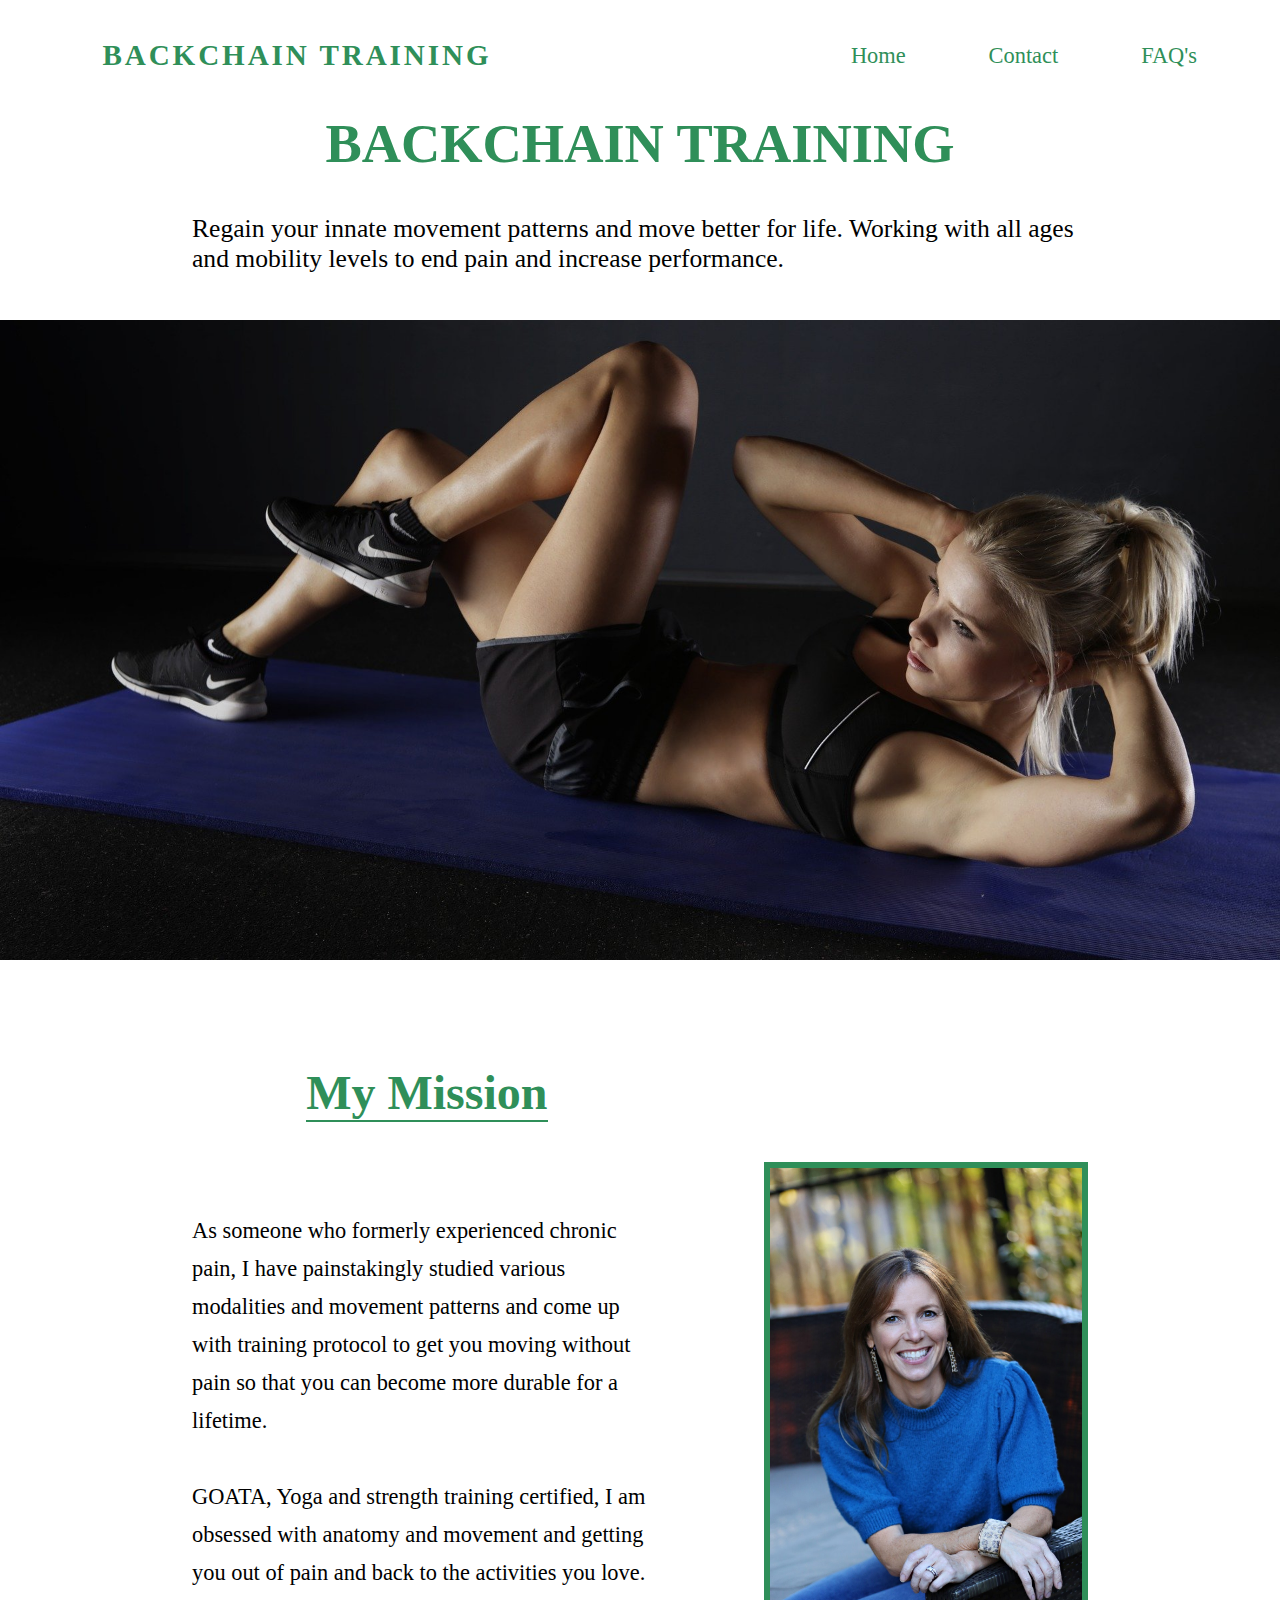
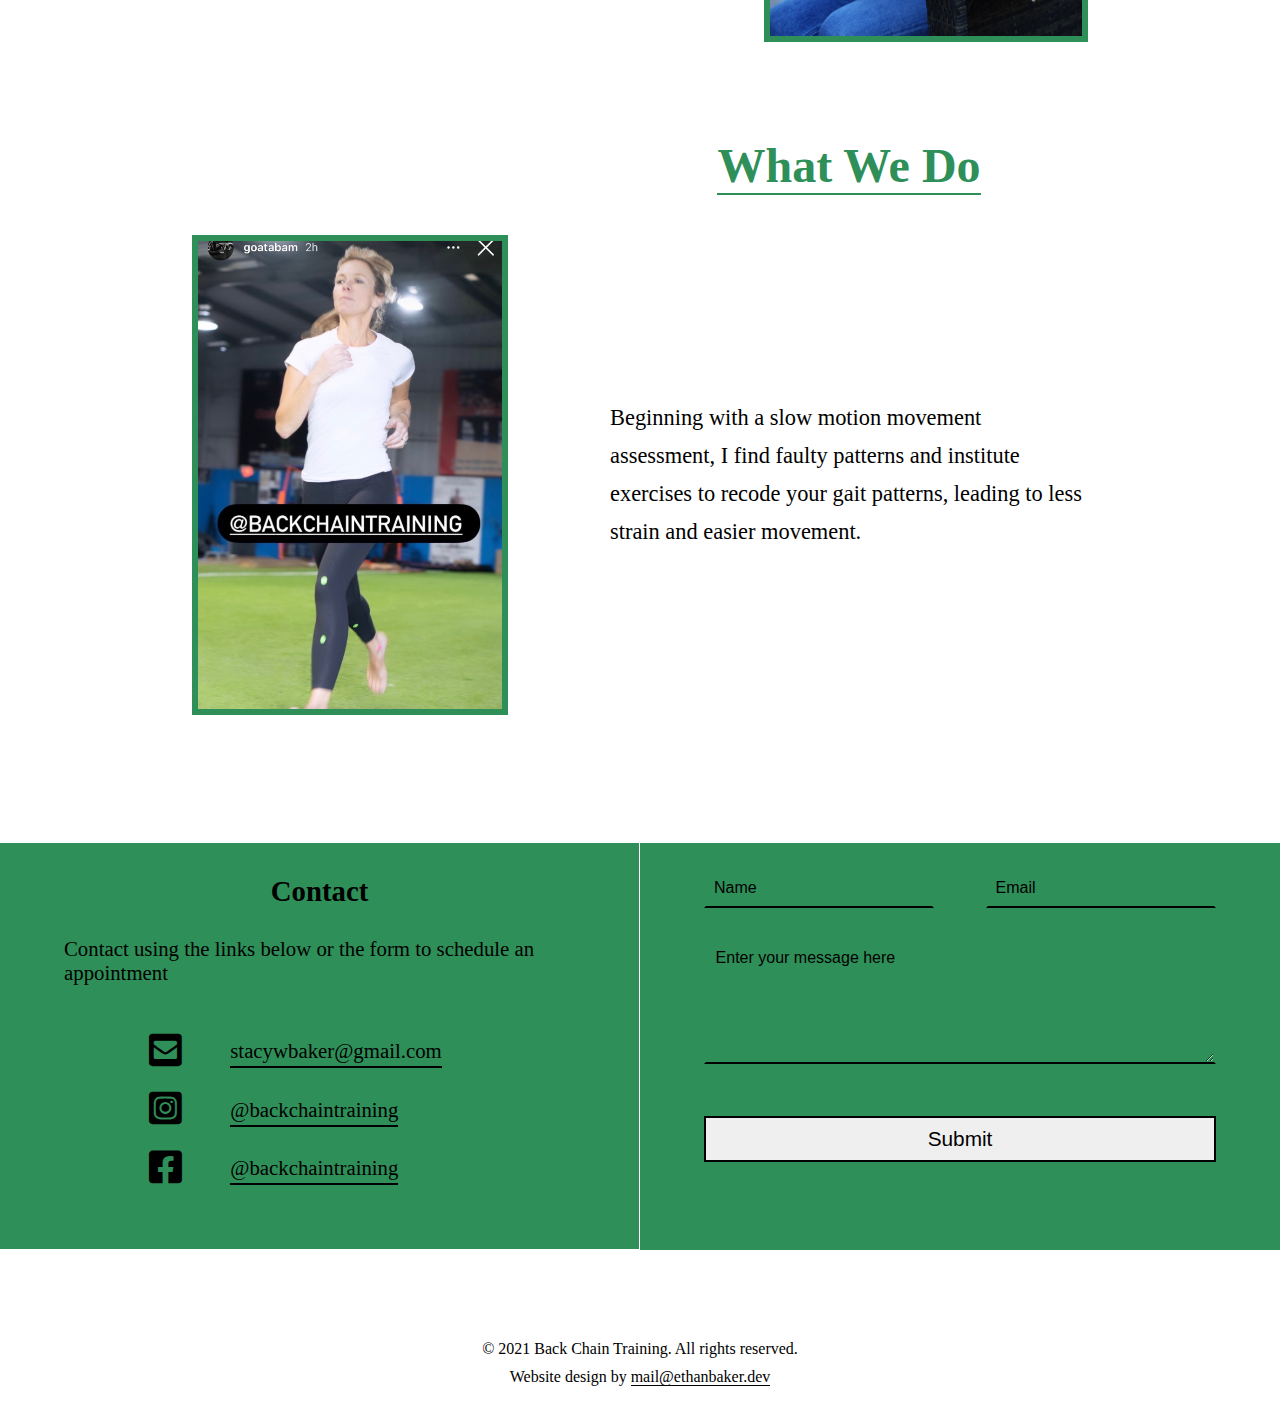
<file: index.html>
<!DOCTYPE html>
<html>
  <head>
    <title>Backchain Training</title>

    <meta charset="utf-8">
    <meta name="viewport" content="width=device-width, initial-scale=1">

    <link rel="stylesheet" href="/assets/css/styles.css">
    <link rel="stylesheet" href="/assets/fontawesome/css/all.css">

    <!-- TODO logo favicon? -->
  </head>

  <body>
    <!-- Header -->
    <header>
      <!-- Large Navigation -->
      <nav class="large">
        <section class="left load-left">
          <!-- TODO add logo here? -->
          <a class="link">Backchain Training</a>
        </section>

        <section class="right load-right">
          <ul class="list">
            <li class="item"><a class="link" href="/#">Home</a></li>
            <li class="item"><a class="link" href="#contact">Contact</a></li>
            <li class="item"><a class="link" href="/faq.html">FAQ's</a></li>
          </ul>
        </section>
      </nav>

      <!-- Small Navigation -->
      <nav class="small">
        <section class="left load-left">
          <a class="link">Backchain Training</a>
        </section>

        <section class="right load-right">
          <button id="menu-open" class="open"><i class="fas fa-bars"></i></button>
        </section>

        <section id="menu" class="menu hidden small">
          <h2 class="title">Menu</h2>

          <ul class="list">
            <li class="item"><a class="link" href="/#">Home</a></li>
            <li class="item"><a class="link" href="#contact">Contact</a></li>
            <li class="item"><a class="link" href="/faq.html">FAQ's</a></li>
          </ul>

          <button id="menu-close" class="close"><i class="fas fa-times"></i></button>
        </section>
      </nav>

      <!-- Title -->
      <section class="title">
        <h2 class="heading load-left">Backchain Training</h2>

        <p class="description load-right">Regain your innate movement patterns and move better for life. Working with all ages and
mobility levels to end pain and increase performance.</p>
      </section>
    </header>

    <!-- Main content -->
    <main>
      <!-- Banner image -->
      <section class="wide-image load-center">
        <img src="/assets/images/template1.jpg" alt="TODO">
      </section>

      <!-- 'Our Mission' section -->
      <section class="block">
        <span class="wrap">
          <h2 class="title load-left">My Mission</h2>

          <img src="/assets/images/template2.jpg" class="load-right" alt="TODO">

          <p class="load-left">
          As someone who formerly experienced chronic pain, I have painstakingly studied various
modalities and movement patterns and come up with training protocol to get you moving
without pain so that you can become more durable for a lifetime.
          <br><br>
          GOATA, Yoga and strength training certified, I am obsessed with anatomy and movement and
getting you out of pain and back to the activities you love.
          </p>
        </span>
      </section>

      <!-- 'What We Do' section -->
      <section class="block">
        <span class="wrap reversed">
          <h2 class="title load-right">What We Do</h2>

          <img src="/assets/images/template3.jpg" class="load-left" alt="TODO">

          <p class="description load-right">
          Beginning with a slow motion movement assessment, I find faulty patterns and institute
exercises to recode your gait patterns, leading to less strain and easier movement.
          </p>
        </span>
      </section>

      <!-- Contact -->
      <section class="contact" id="contact">
        <section class="info load-left">
          <h2>Contact</h2>

          <p>Contact using the links below or the form to schedule an appointment</p>

          <ul class="list">
            <li class="item" id="email"><i class="fas fa-envelope-square fa-fw"></i><a target="_blank" href="mailto:stacywbaker@gmail.com">stacywbaker@gmail.com</a></li>
            <li class="item" id="instagram"><i class="fab fa-instagram-square fa-fw"></i><a target="_blank" href="https://www.instagram.com/backchaintraining/">@backchaintraining</a></li>
            <li class="item" id="facebook"><i class="fab fa-facebook-square fa-fw"></i><a target="_blank" href="https://www.facebook.com/BackChainTraining/">@backchaintraining</a></li>
          </ul>
          </ul>
        </section>

        <section class="form load-right">
          <form method="POST" action="/action.html" name="back-chain-training-contact" netlify netlify-honeypot="bot-field" data-netlify-recaptcha="true">
            <!-- Honeypot field -->
            <p class="hidden">Name:<input name="bot-field"></p>

            <span class="fields">
              <input type="text" name="name" id="name" placeholder="Name">

              <input type="email" name="email" id="email" placeholder="Email">

              <textarea name="message" id="message" placeholder="Enter your message here"></textarea>
            </span>

            <input type="submit" id="submit">
          </form>
        </section>
      </section>

      <!-- Footer -->
      <footer class="load-center">
        <ul class="list">
          <li class="item">© 2021 Back Chain Training. All rights reserved.</li>
          <li class="item">Website design by <a href="mailto:mail@ethanbaker.dev">mail@ethanbaker.dev</a></li>
        </ul>
      </footer>

    </main>

    <script src="/assets/js/main.js"></script>
  </body>
</html>
</file>
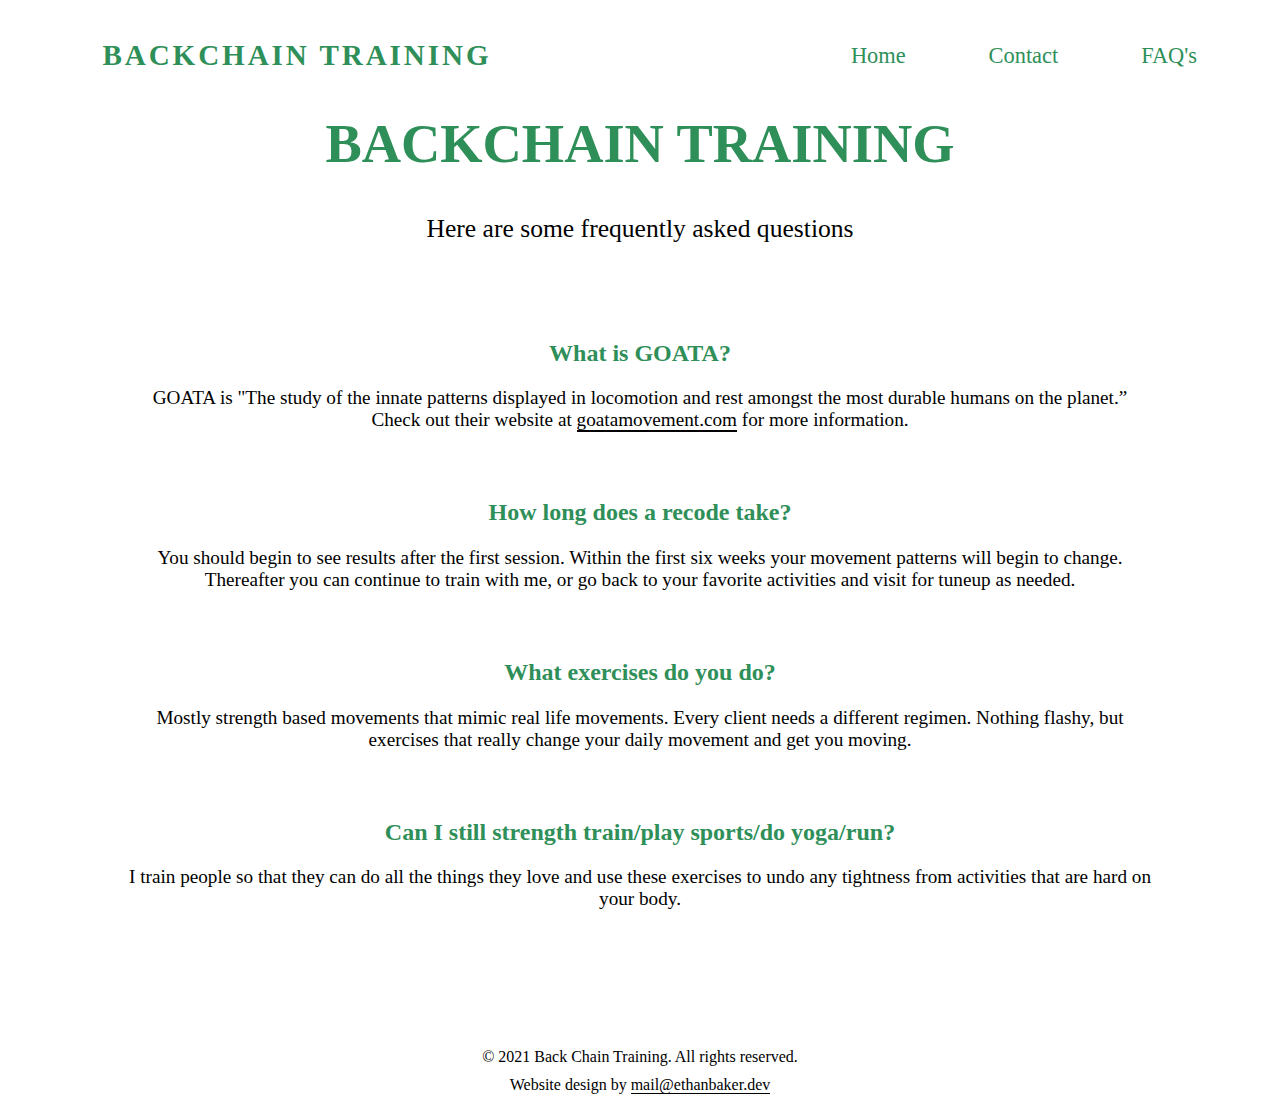
<file: faq.html>
<!DOCTYPE html>
<html>
  <head>
    <title>Back Chain Training</title>

    <meta charset="utf-8">
    <meta name="viewport" content="width=device-width, initial-scale=1">

    <link rel="stylesheet" href="/assets/css/styles.css">
    <link rel="stylesheet" href="/assets/fontawesome/css/all.css">

    <!-- TODO logo favicon? -->
  </head>

  <body>
    <!-- Header -->
    <header>
      <!-- Large Navigation -->
      <nav class="large">
        <section class="left load-left">
          <!-- TODO add logo here? -->
          <a class="link">Backchain Training</a>
        </section>

        <section class="right load-right">
          <ul class="list">
            <li class="item"><a class="link" href="/#">Home</a></li>
            <li class="item"><a class="link" href="/#contact">Contact</a></li>
            <li class="item"><a class="link" href="#">FAQ's</a></li>
          </ul>
        </section>
      </nav>

      <!-- Small Navigation -->
      <nav class="small">
        <section class="left load-left">
          <a class="link">Backchain Training</a>
        </section>

        <section class="right load-right">
          <button id="menu-open" class="open"><i class="fas fa-bars"></i></button>
        </section>

        <section id="menu" class="menu hidden small">
          <h2 class="title">Menu</h2>

          <ul class="list">
            <li class="item"><a class="link" href="/#">Home</a></li>
            <li class="item"><a class="link" href="/#contact">Contact</a></li>
            <li class="item"><a class="link" href="#">FAQ's</a></li>
          </ul>

          <button id="menu-close" class="close"><i class="fas fa-times"></i></button>
        </section>
      </nav>

      <!-- Title -->
      <section class="title">
        <h2 class="heading load-left">Backchain Training</h2>

        <p class="description load-right">Here are some frequently asked questions</p>
      </section>
    </header>

    <!-- Main content -->
    <main>
      <!-- FAQ's -->
      <section class="faq">
        <ul class="questions">
          <li class="item load-center">
            <h2>What is GOATA?</h2>
            <p>GOATA is "The study of the innate patterns displayed in locomotion and rest amongst the most durable humans on the planet.” Check out their website at <a href="https://goatamovement.com">goatamovement.com</a> for more information.</p>
          </li>

          <li class="item load-center">
            <h2>How long does a recode take?</h2>
            <p>You should begin to see results after the first session. Within the first six weeks your movement patterns will begin to change. Thereafter you can continue to train with me, or go back to your favorite activities and visit for tuneup as needed.</p>
          </li>

          <li class="item load-center">
            <h2>What exercises do you do?</h2>
            <p>Mostly strength based movements that mimic real life movements. Every client needs a different regimen. Nothing flashy, but exercises that really change your daily movement and get you moving.</p>
          </li>

          <li class="item load-center">
            <h2>Can I still strength train/play sports/do yoga/run?</h2>
            <p>I train people so that they can do all the things they love and use these exercises to undo any tightness from activities that are hard on your body.</p>
          </li>

        </ul>
      </section>

      <!-- Footer -->
      <footer class="load-center">
        <ul class="list">
          <li class="item">© 2021 Back Chain Training. All rights reserved.</li>
          <li class="item">Website design by <a href="mailto:mail@ethanbaker.dev">mail@ethanbaker.dev</a></li>
        </ul>
      </footer>

    </main>

    <script src="/assets/js/main.js"></script>
  </body>
</html>
</file>
<file: assets/css/styles.css>
/* Stylesheet created by Ethan Baker (mail@ethanbaker.dev)
 *
 * Stylesheet adapted from:
 *  - normalize.css v8.0.1 | MIT License | github.com/necolas/normalize.css
 *
 * Table of contents:
 * - 11:  Normalization
 * - 271: Useful mixin functions
 * - 317: Breakpoints
 * - 360: Global Variables
 * - 387: Useful Classes
 * - 459: General sheet rules
 * - 535: Specific site styles
 */
/* Normalization
 *
 * TODO description
 */
/* General Document Element Rules */
*, *:before, *:after {
  box-sizing: inherit;
}

html {
  -ms-text-size-adjust: 100%;
  -webkit-text-size-adjust: 100%;
  line-height: 1.15;
  box-sizing: border-box;
  position: absolute;
  z-index: -1;
}

body {
  margin: 0;
}

main {
  display: block;
}

h1 {
  font-size: 2em;
  margin: 0.67em 0;
}

hr {
  box-sizing: content-box;
  height: 0;
  overflow: visible;
}

pre {
  font-family: monospace, monospace;
  font-size: 1em;
}

a {
  background-color: transparent;
}

abbr[title] {
  border-bottom: none;
  text-decoration: underline;
  text-decoration: underline dotted;
}

b, strong {
  font-weight: bolder;
}

code, kbd, samp {
  font-family: monospace, monospace;
  font-size: 1em;
}

small {
  font-size: 80%;
}

sub, sup {
  font-size: 75%;
  line-height: 0;
  position: relative;
  vertical-align: baseline;
}

sub {
  bottom: -0.25em;
}

sup {
  top: -0.5em;
}

img {
  border-style: none;
}

button, input, optgroup, select, textarea {
  font-family: inherit;
  font-size: 100%;
  line-height: 1.15;
  margin: 0;
}

button, input {
  overflow: visible;
}

textarea, input:matches([type=email],
[type=number],
[type=password],
[type=search],
[type=tel],
[type=text],
[type=url]) {
  -webkit-appearance: none;
}

button, select {
  text-transform: none;
}

button, [type=button], [type=reset], [type=submit] {
  -webkit-appearance: button;
}

button::-moz-focus-inner,
[type=button]::-moz-focus-inner,
[type=reset]::-moz-focus-inner,
[type=submit]::-moz-focus-inner {
  border-style: none;
  padding: 0;
}

button:-moz-focusring,
[type=button]:-moz-focusring,
[type=reset]:-moz-focusring,
[type=submit]:-moz-focusring {
  outline: 1px dotted ButtonText;
}

fieldset {
  padding: 0.35em 0.75em 0.625em;
}

legend {
  box-sizing: border-box;
  display: table;
  max-width: 100%;
  white-space: normal;
  color: inherit;
  padding: 0;
}

progress {
  vertical-align: baseline;
}

textarea {
  overflow: auto;
}

[type=checkbox],
[type=radio] {
  box-sizing: border-box;
  padding: 0;
}

[type=number]::-webkit-inner-spin-button,
[type=number]::-webkit-outer-spin-button {
  height: auto;
}

[type=search] {
  -webkit-appearance: textfield;
  outline-offset: -2px;
}

[type=search]::-webkit-search-decoration {
  -webkit-appearance: none;
}

::-webkit-file-upload-button {
  -webkit-appearance: button;
  font: inherit;
}

details {
  display: block;
}

summary {
  display: list-item;
}

template {
  display: none;
}

[hidden] {
  display: none;
}

/* Useful mixin functions
 *
 *  - square: make an element have a square size
 *  - centered: make an element be centered
 *  - image-2x: displays an image in high resolution
 *  - hidden: hides the current element
 */
/* Breakpoints
 *
 *  - for-phone-only:          [0,      599px]
 *  - for-phone-up:            [0,      inf)
 *  - for-tablet-portrait-up   [600px,  inf)
 *  - for-tablet-landscape-up: [900px,  inf)
 *  - for-desktop-up:          [1200px, inf)
 *  - for-big-desktop-up:      [1800px, inf)
 *
 *  .small: hides elements when screen is larger than or equal to 900px
 *  .large: hides elements when screen is smaller than 900px
 */
@media only screen and (min-width: 900px) {
  .small {
    cursor: default !important;
    display: none !important;
    visibility: collapse !important;
    z-index: -1 !important;
    opacity: 0 !important;
    height: 0 !important;
  }
}
@media only screen and (max-width: 899px) {
  .large {
    cursor: default !important;
    display: none !important;
    visibility: collapse !important;
    z-index: -1 !important;
    opacity: 0 !important;
    height: 0 !important;
  }
}
/* Global variables
 *
 * Styles:
 *  - text-font: the font for general text on the webpage
 *  - header-font: the font for headers on the webpage
 *  - text-color: the color for general text on the webpage
 *  - hover-color: the color for hovering on elements
 *  - bg-color: the color for the background of the webpage
 *
 * Dimensions:
 *  - nav-height-small: the height of the nav-bar on small screens
 *  - nav-height-large: the height of the nav-bar on large screens
 */
/* Useful classes
 *
 * Visibility:
 *  - .hidden: completely removes an element from view
 *  - .visible: makes an element visible (undoes .hidden)
 *
 * Loading:
 *  - .load-center: load an element from the center
 *  - .load-right: load an element from the right
 *  - .load-left: load an element from the left
 */
.hidden {
  visibility: hidden !important;
  z-index: -1 !important;
  opacity: 0 !important;
  transition: 0.25s ease-in;
}

.visible {
  visibility: visible;
  z-index: inherit;
  opacity: inherit;
  transition: 0.25s ease-in;
}

.load-center {
  animation: fadein 0.75s;
}

@keyframes fadein {
  from {
    opacity: 0;
    filter: blur(2px);
  }
  to {
    opacity: 1;
    filter: blur(0);
  }
}
.load-right {
  animation: fadein-right 0.75s;
}

@keyframes fadein-right {
  from {
    opacity: 0;
    filter: blur(2px);
    transform: translateX(1em);
  }
  to {
    opacity: 1;
    filter: blur(0);
    transform: translateX(0);
  }
}
.load-left {
  animation: fadein-left 0.75s;
}

@keyframes fadein-left {
  from {
    opacity: 0;
    filter: blur(2px);
    transform: translateX(-1em);
  }
  to {
    opacity: 1;
    filter: blur(0);
    transform: translateX(0);
  }
}
/* General rules
 *
 */
*, *::before, *::after {
  box-sizing: inherit;
}

html {
  box-sizing: border-box;
  z-index: -1;
}

body {
  cursor: default;
  margin: 0;
  overflow-x: hidden;
  max-width: 100%;
  width: 100vw;
}

a, .unselectable {
  text-decoration: inherit;
  -webkit-touch-callout: none;
  -webkit-user-select: none;
  -khtml-user-select: none;
  -moz-user-select: none;
  -ms-user-select: none;
  user-select: none;
}

ul, ol {
  cursor: default;
  list-style: none;
  text-decoration: none;
  margin-top: 0;
}
ul li, ol li {
  font-family: Serif;
}

h1, h2, h3, h4, h5, h6 {
  color: #000000;
  font-family: Serif;
  font-weight: bolder;
}

p {
  font-family: Serif;
  margin: auto;
}

img {
  max-height: 100%;
  max-width: 100%;
}

button {
  text-decoration: none;
  transition: 0.4s;
  font-family: Serif;
  width: auto;
}

/* Specific site styles
 *
 */
body {
  display: flex;
  position: relative;
  flex-direction: column;
  overflow-x: hidden;
  margin: 0;
  width: 100vw;
  height: 100%;
}

header {
  position: absolute;
  top: 0;
  width: 100%;
  height: 20em;
}

nav.large {
  position: absolute;
  top: 0;
  display: flex;
  flex-direction: row;
  justify-content: center;
  align-items: center;
  font-size: 1.4em;
  width: 100%;
  height: 5em;
}
nav.large .left {
  position: absolute;
  left: 8vw;
}
nav.large .left .link {
  color: #2f8f59;
  font-family: Serif;
  font-size: 1.3em;
  font-weight: bolder;
  letter-spacing: 0.1em;
  text-transform: uppercase;
  text-decoration: none;
  text-align: center;
}
nav.large .right {
  position: absolute;
  right: 0;
  width: 40vw;
}
nav.large .right .list {
  margin: 0;
  padding: 0;
  left: 0;
  display: flex;
  flex-direction: row;
  justify-content: space-evenly;
  height: 100%;
}
nav.large .right .list .item {
  display: inline-block;
  cursor: default;
}
nav.large .right .link {
  color: #2f8f59;
  font-family: Serif;
  text-decoration: none;
}
nav.large .right .link:hover {
  color: #69e2fa;
}

nav.small {
  position: absolute;
  display: flex;
  flex-direction: row;
  justify-content: center;
  align-items: center;
  width: 100%;
  height: 6em;
}
nav.small .left {
  position: absolute;
  left: 10vw;
  overflow: hidden;
}
@media (max-width: 599px) {
  nav.small .left {
    left: 4vw;
  }
}
nav.small .left .link {
  color: #2f8f59;
  font-family: Serif;
  font-size: 1.3em;
  font-weight: bolder;
  letter-spacing: 0.1em;
  text-transform: uppercase;
  text-decoration: none;
}
@media (max-width: 599px) {
  nav.small .left .link {
    font-size: 0.8em;
  }
}
nav.small .right {
  position: absolute;
  right: 10vw;
  display: flex;
  align-items: center;
  justify-content: center;
}
nav.small .right .open {
  cursor: pointer;
  background-color: #ffffff;
  border: solid 2px #000000;
  padding: 0;
  margin: 0;
  width: 3.2em;
  height: 3.2em;
}
@media (max-width: 599px) {
  nav.small .right .open {
    width: 2.55em;
    height: 2.55em;
  }
}
nav.small .right .open i {
  position: relative;
  top: 2.5%;
  font-size: 1.7em;
  color: #000000;
  content: "\f0c9";
}
@media (max-width: 599px) {
  nav.small .right .open i {
    font-size: 1.6em;
    top: 5%;
  }
}
nav.small .menu {
  position: absolute;
  top: 0;
  right: 0;
  z-index: 9999999999999;
  height: 100vh;
  width: 100vw;
  background-color: #ffffff;
  display: flex;
  flex-direction: column;
  justify-content: center;
}
nav.small .menu .title {
  font-size: 2.4em;
  font-family: Serif;
  text-align: center;
  padding: 0;
  margin: 0 auto 0 auto;
  color: #2f8f59;
  border-bottom: solid 2px #000000;
  width: max-content;
}
nav.small .menu .list {
  margin: 0;
  padding: 0;
  text-align: center;
}
nav.small .menu .list .item {
  margin-top: 4em;
}
nav.small .menu .list .item .link {
  font-size: 1.7em;
  text-decoration: none;
  color: #000000;
}
nav.small .menu .list .item .link:hover {
  color: #69e2fa;
}
nav.small .menu .close {
  width: 3em;
  height: 3em;
  margin: 5em auto 0 auto;
  display: flex;
  align-items: center;
  justify-content: center;
  background-color: #ffffff;
  color: #2f8f59;
  border-radius: 50%;
  border: solid 2px #000000;
}
nav.small .menu .close i {
  text-align: center;
  font-size: 1.6em;
}

header > .title {
  position: absolute;
  width: 100%;
  display: flex;
  flex-direction: column;
  align-items: center;
}
@media (min-width: 0px) {
  header > .title {
    top: 6em;
    height: 14em;
  }
}
@media (min-width: 900px) {
  header > .title {
    top: 5em;
    height: 15em;
  }
}
header > .title .heading {
  position: relative;
  top: 0.6em;
  margin: 0;
  font-size: 1.8em;
  text-transform: uppercase;
  text-align: center;
  height: max-content;
  color: #2f8f59;
}
@media (min-width: 600px) {
  header > .title .heading {
    font-size: 2.3em;
  }
}
@media (min-width: 900px) {
  header > .title .heading {
    font-size: 3.4em;
  }
}
header > .title .description {
  position: relative;
  top: 2.8em;
  font-size: 1em;
  margin: 0 5vw 0 5vw;
  height: max-content;
}
header > .title .description a {
  color: #000000;
  border-bottom: solid 2px #000000;
}
header > .title .description a:hover {
  color: #69e2fa;
}
@media (min-width: 600px) {
  header > .title .description {
    margin: 0 15vw 0 15vw;
    font-size: 1.2em;
  }
}
@media (min-width: 900px) {
  header > .title .description {
    font-size: 1.3em;
  }
}
@media (min-width: 1200px) {
  header > .title .description {
    font-size: 1.6em;
  }
}

main {
  position: absolute;
  top: 20em;
  width: 100%;
}

.wide-image {
  display: inline-block;
  overflow: hidden;
  height: max-content;
  width: 100%;
}
.wide-image img {
  width: 100%;
  height: auto;
  max-height: 40em;
  object-fit: cover;
  object-position: 50% 50%;
}

.block {
  margin: 0;
  margin-top: 6em;
  width: 100vw;
}

.block > .wrap {
  display: grid;
  grid-row-start: 1;
  grid-row-end: 3;
  grid-column-start: 1;
  grid-column-end: 3;
  grid-row-gap: 2em;
  text-align: center;
  width: 92vw;
  margin-left: 4vw;
  height: max-content;
}
.block > .wrap h2 {
  grid-row: 1;
  grid-column: 1;
  font-family: Serif;
  font-size: 2em;
  color: #2f8f59;
  width: max-content;
  margin: auto;
  border-bottom: solid 2px #2f8f59;
}
.block > .wrap img {
  grid-row: 2;
  grid-column: 1;
  max-width: 50vw;
  height: auto;
  margin: auto;
  object-fit: cover;
  object-position: 50% 50%;
  border: solid 6px #2f8f59;
}
.block > .wrap p {
  grid-row: 3;
  grid-column: 1;
  font-family: Serif;
  font-size: 1.2em;
  line-height: 1.4em;
  text-align: justify;
}
@media (min-width: 600px) {
  .block > .wrap {
    width: 90vw;
    margin: 0 5vw 0 5vw;
    grid-row-gap: 2.5em;
    grid-column-gap: 8vw;
  }
  .block > .wrap h2 {
    grid-row: 1;
    grid-column: 1/3;
    font-size: 3em;
  }
  .block > .wrap img {
    grid-row: 2;
    grid-column: 3;
    max-height: 30em;
    width: auto;
  }
  .block > .wrap p {
    grid-row: 2;
    grid-column: 1/3;
    text-align: left;
    font-size: 1.25em;
    line-height: 1.4em;
  }
}
@media (min-width: 900px) {
  .block > .wrap {
    width: 70vw;
    margin: 0 15vw 0 15vw;
  }
  .block > .wrap p {
    font-size: 1.4em;
    line-height: 1.7em;
  }
}

@media (min-width: 600px) {
  .block > .wrap.reversed h2 {
    grid-row: 1;
    grid-column: 2/3;
  }
  .block > .wrap.reversed img {
    grid-row: 2;
    grid-column: 1;
  }
  .block > .wrap.reversed p {
    grid-row: 2;
    grid-column: 2/3;
  }
}

.contact {
  display: grid;
  grid-row-start: 1;
  grid-row-end: 1;
  grid-column-start: 1;
  grid-column-end: 2;
  width: 100%;
  background-color: #2f8f59;
  margin-top: 8em;
}
.contact .info {
  grid-row: 1;
  grid-column: 1;
  display: flex;
  flex-direction: column;
  align-items: center;
  padding: 2em 0 3em 0;
  width: 100vw;
  border-bottom: solid 1px #ffffff;
}
@media (min-width: 900px) {
  .contact .info {
    width: 50vw;
    border-right: solid 1px #ffffff;
  }
}
.contact .info h2 {
  font-family: Serif;
  font-size: 1.8em;
  margin: 0;
  margin-bottom: 1em;
}
.contact .info p {
  margin: 0 5vw 2em 5vw;
  font-size: 1.3em;
}
.contact .info .list {
  list-style: none;
  padding: 0;
  margin: 0;
}
.contact .info .list .item {
  font-size: 1em;
  padding-bottom: 1em;
}
@media (min-width: 600px) {
  .contact .info .list .item {
    font-size: 1.3em;
  }
}
.contact .info .list .item i {
  display: inline;
  position: relative;
  right: 0.7em;
  top: 0.15em;
  font-size: 1.8em;
}
@media (min-width: 600px) {
  .contact .info .list .item i {
    right: 1.3em;
  }
}
.contact .info .list .item a {
  text-decoration: none;
  color: #000000;
  padding-bottom: 4px;
  border-bottom: solid 2px #000000;
}
.contact .info .list .item a:hover {
  color: #69e2fa;
  border-bottom: solid 2px #69e2fa;
}
.contact .form {
  grid-row: 2;
  grid-column: 1;
  width: 100vw;
}
@media (min-width: 900px) {
  .contact .form {
    grid-row: 1;
    grid-column: 2;
    width: 50vw;
  }
}
.contact .form .fields {
  width: 80%;
  margin: 0 10% 0 10%;
  font-family: Sans-Serif;
  display: grid;
  grid-row-start: 1;
  grid-row-end: 3;
  grid-column-start: 1;
  grid-column-end: 2;
  grid-column-gap: 10%;
  grid-row-gap: 1.8em;
}
.contact .form .fields input {
  width: 100%;
  height: 2.5em;
  line-height: 1.6em;
  background-color: #2f8f59;
  color: #000000;
  padding-left: 0.5em;
  border: solid 2px #2f8f59;
  border-bottom: solid 2px #000000;
}
.contact .form .fields input:focus {
  outline: none;
  border: solid 2px #000000;
}
.contact .form .fields input:hover {
  border: solid 2px #000000;
}
.contact .form .fields input:invalid {
  border: solid 2px #d54915;
  box-shadow: inset 0 0 0 10em rgba(128, 128, 128, 0.55);
}
.contact .form .fields input::placeholder {
  color: #000000;
}
.contact .form .fields input:ms-input-placeholder {
  color: #000000;
}
.contact .form .fields input::ms-input-placeholder {
  color: #000000;
}
.contact .form .fields textarea {
  height: 8em;
  line-height: 1.2em;
  background-color: #2f8f59;
  color: #000000;
  border: solid 2px #2f8f59;
  border-bottom: solid 2px #000000;
  max-width: 100%;
  min-width: 100%;
  padding: 0.6em;
}
.contact .form .fields textarea:focus {
  outline: none;
  border: solid 2px #000000;
}
.contact .form .fields textarea:hover, .contact .form .fields textarea:active {
  border: solid 2px #000000;
}
.contact .form .fields textarea::placeholder {
  color: #000000;
}
.contact .form .fields textarea:ms-input-placeholder {
  color: #000000;
}
.contact .form .fields textarea::ms-input-placeholder {
  color: #000000;
}
.contact .form .fields #name {
  grid-row: 1;
  grid-column: 1;
}
.contact .form .fields #email {
  grid-row: 1;
  grid-column: 2;
}
.contact .form .fields #message {
  grid-row: 2;
  grid-column: 1/3;
}
.contact .form #submit {
  width: 80%;
  height: 2.2em;
  border: solid 2px #000000;
  margin: 2.5em 10% 2.5em 10%;
  color: #000000;
  font-family: Sans-Serif;
  font-size: 1.3em;
  transition: 0.2s;
}
@media (min-width: 900px) {
  .contact .form #submit {
    margin-bottom: 0;
  }
}
.contact .form #submit:hover {
  box-shadow: inset 0 0 0 10em rgba(47, 143, 89, 0.5);
  outline: none;
}

footer {
  position: relative;
  bottom: 1em;
  margin-top: 3em;
  text-align: center;
}
footer .list {
  padding: 0;
  padding-top: 3em;
  margin: 0;
}
footer .list .item {
  padding-top: 0.6em;
  color: #000000;
}
footer .list .item a {
  border-bottom: solid 1px #000000;
  text-decoration: none;
  color: #000000;
}
footer .list .item a:hover {
  color: #69e2fa;
}

.faq {
  width: 100%;
  display: flex;
  align-items: center;
  justify-content: center;
}
.faq .questions {
  padding: 0;
  margin: 0;
  text-align: center;
  list-style: none;
  width: 100%;
}
.faq .questions .item {
  display: flex;
  flex-direction: column;
  margin-bottom: 3em;
  width: 90%;
  margin-left: 5%;
}
@media (min-width: 600px) {
  .faq .questions .item {
    margin-left: 10%;
    width: 80%;
  }
}
.faq .questions .item h2 {
  color: #2f8f59;
  font-size: 1.5em;
  width: 100%;
}
.faq .questions .item p {
  font-size: 1.2em;
  width: 100%;
}
.faq .questions .item a {
  color: #000000;
  text-decoration: none;
  border-bottom: solid 2px #000000;
}
.faq .questions .item a:hover {
  color: #69e2fa;
  border-bottom: solid 2px #69e2fa;
}

/*# sourceMappingURL=styles.css.map */
</file>
